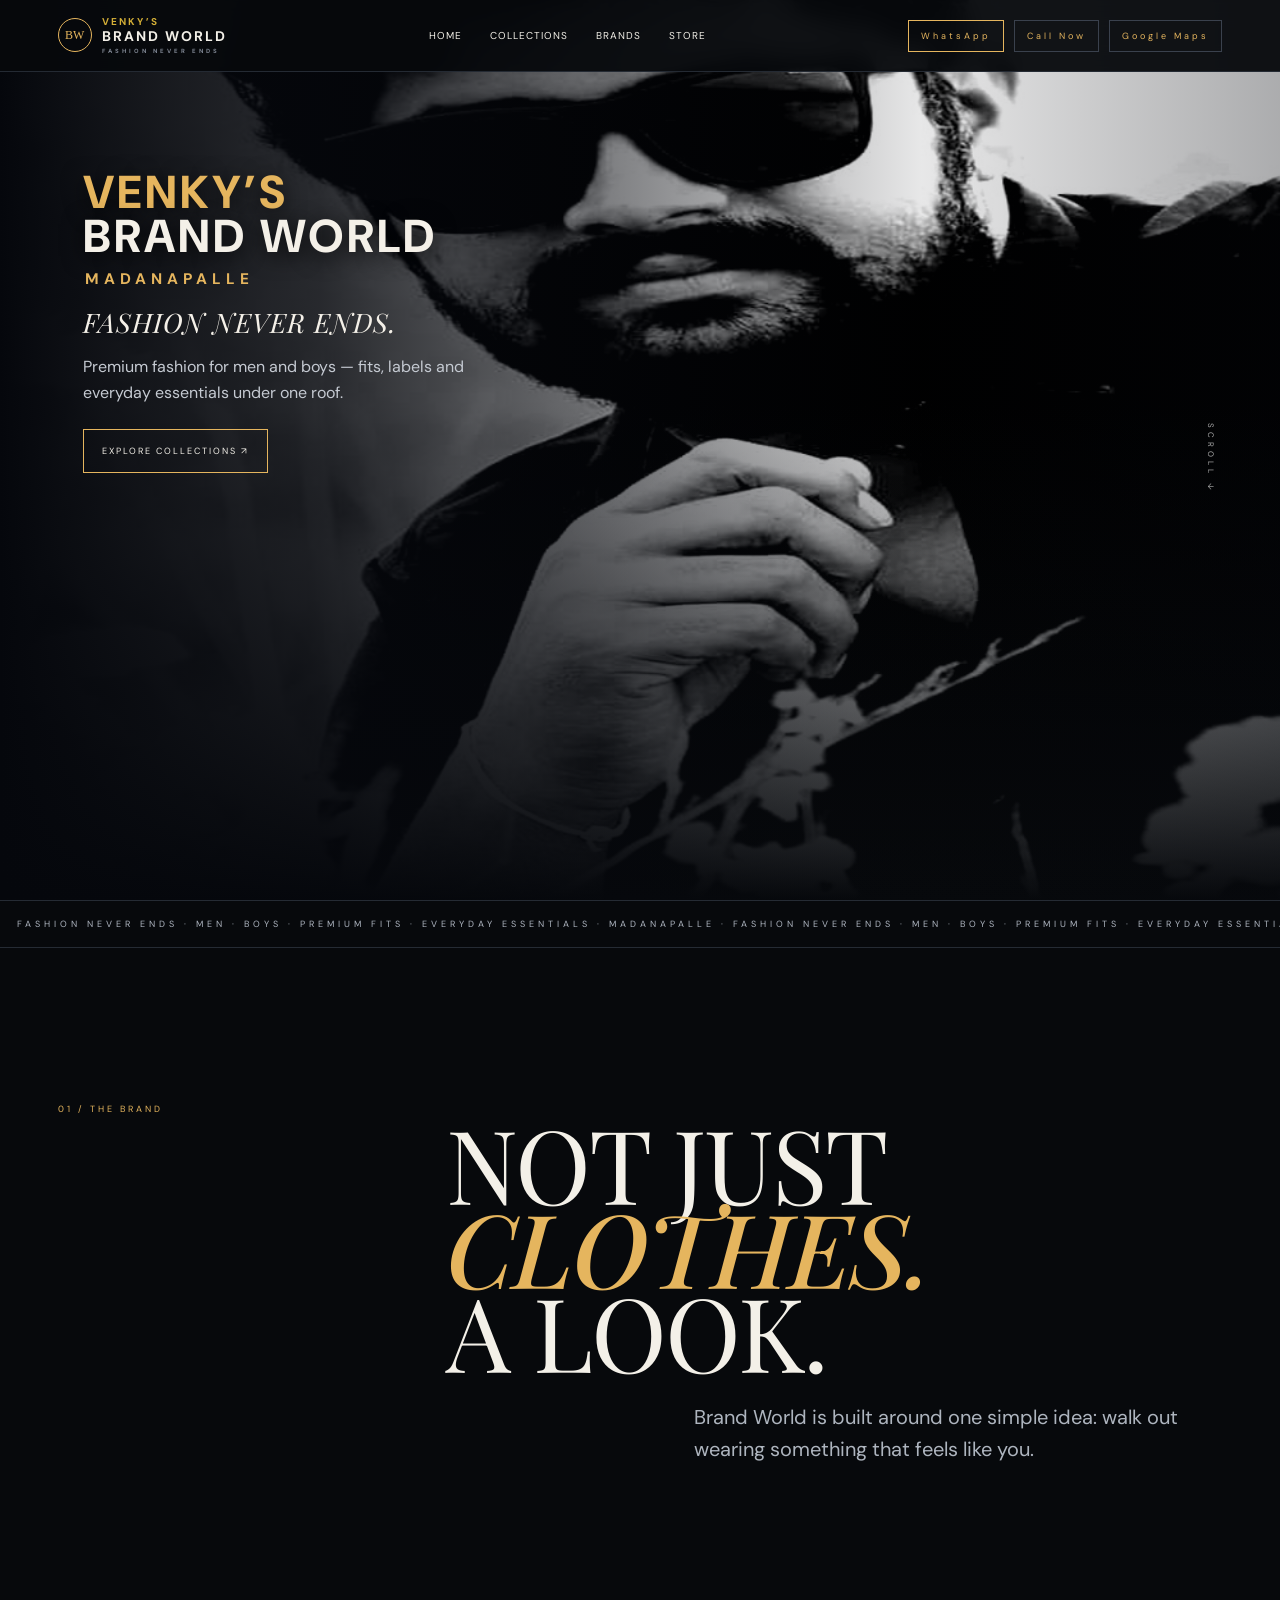
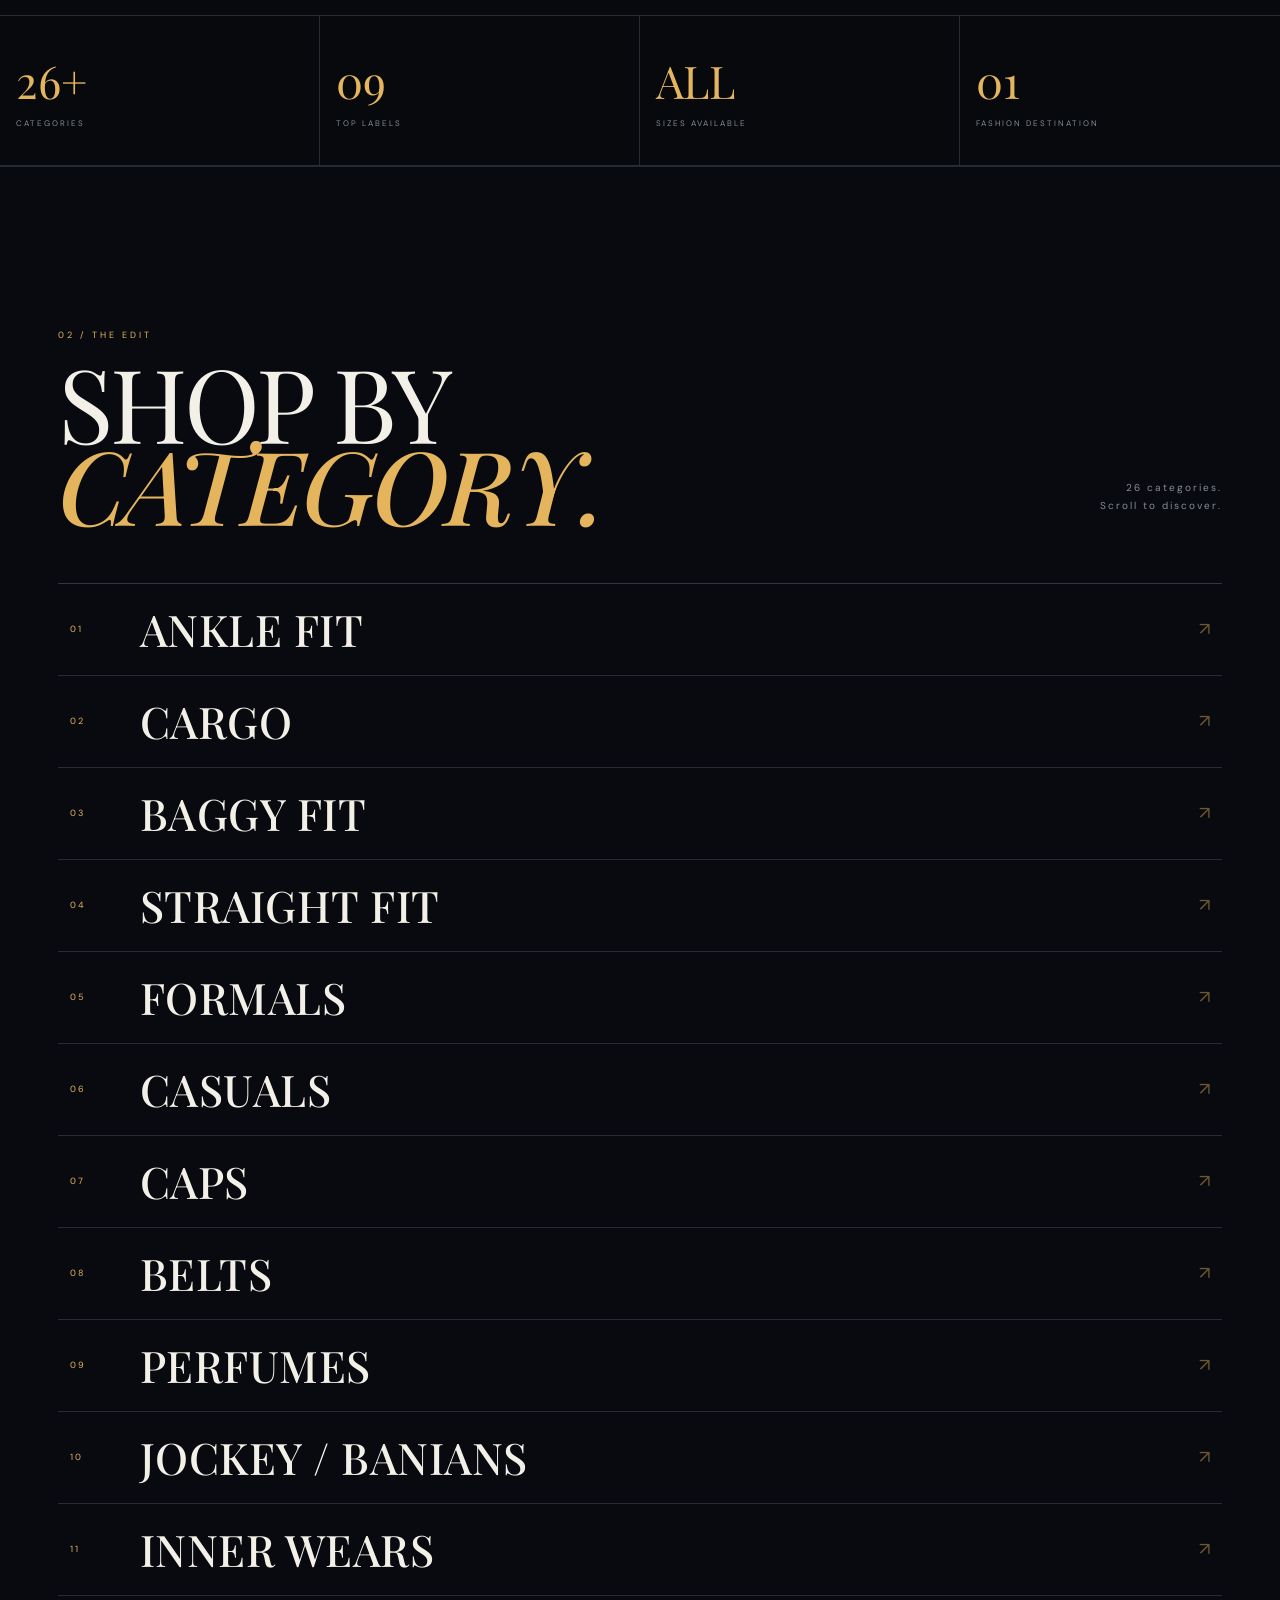
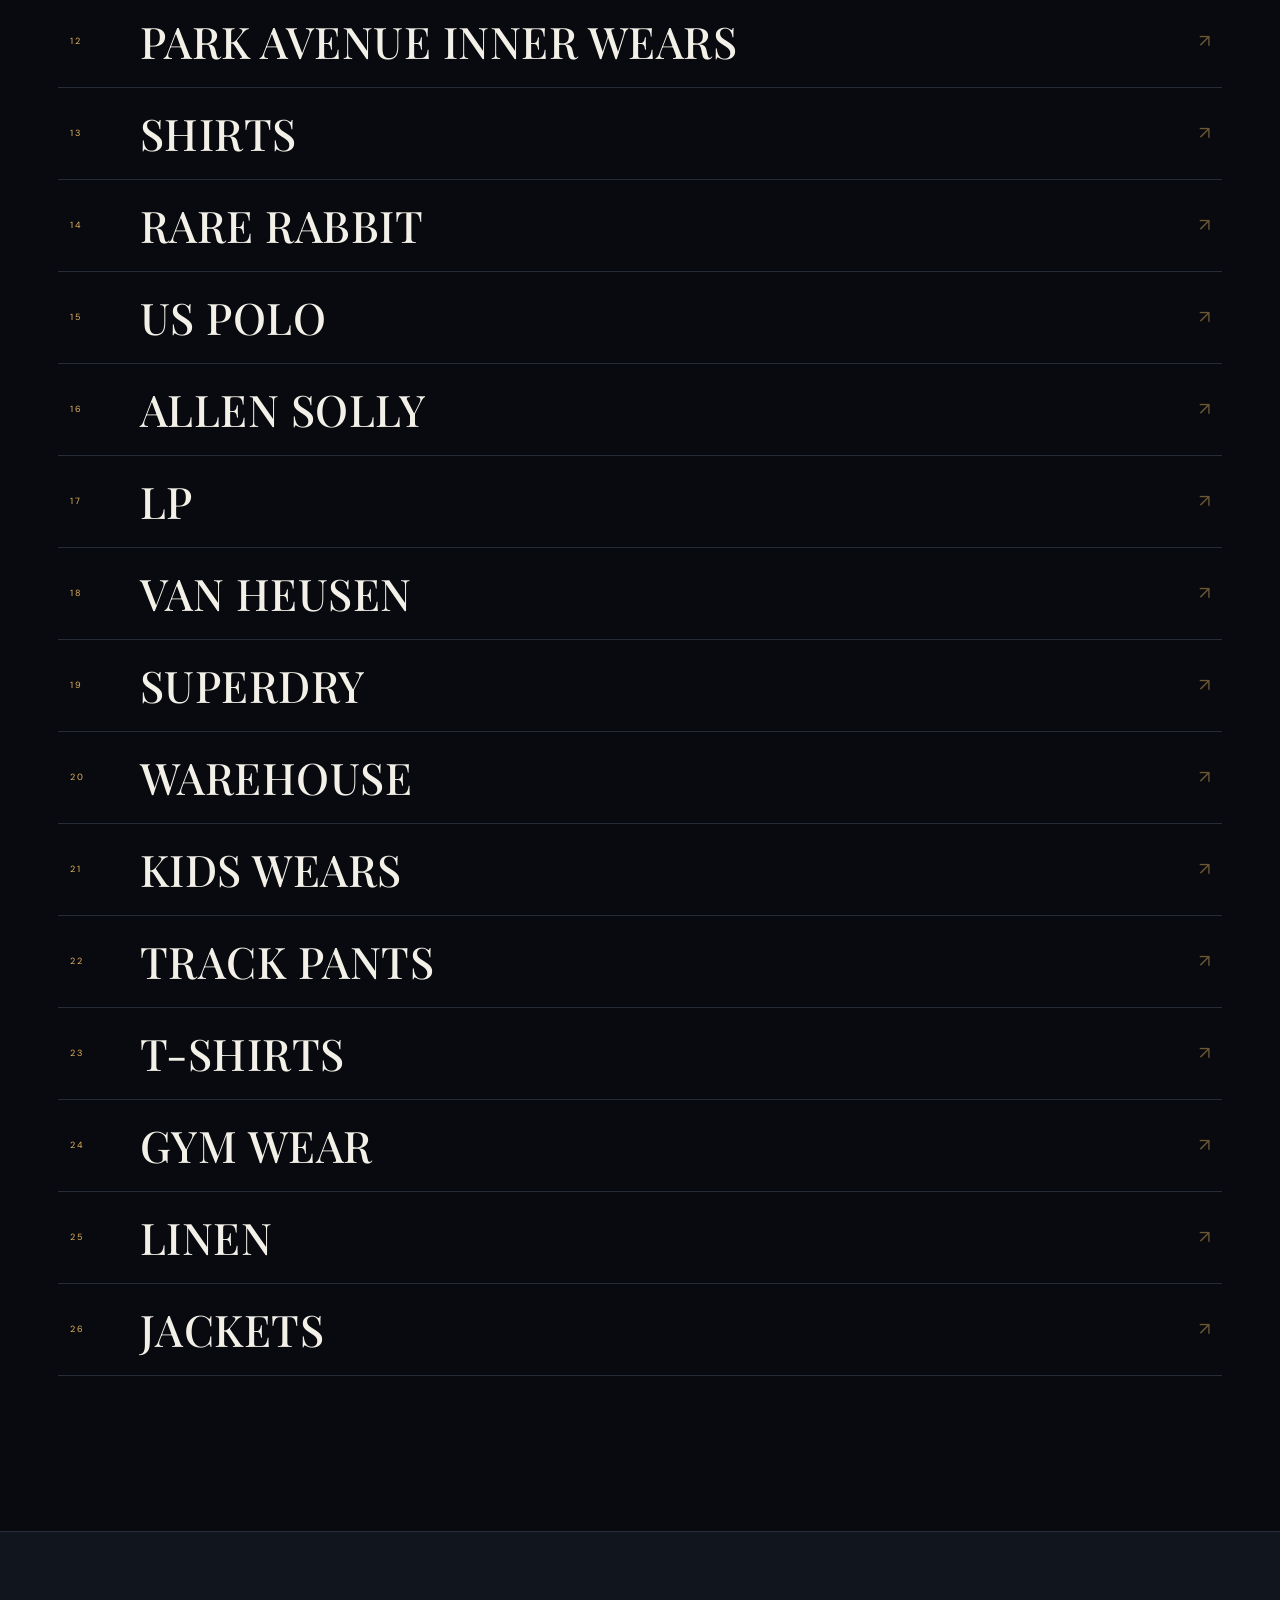
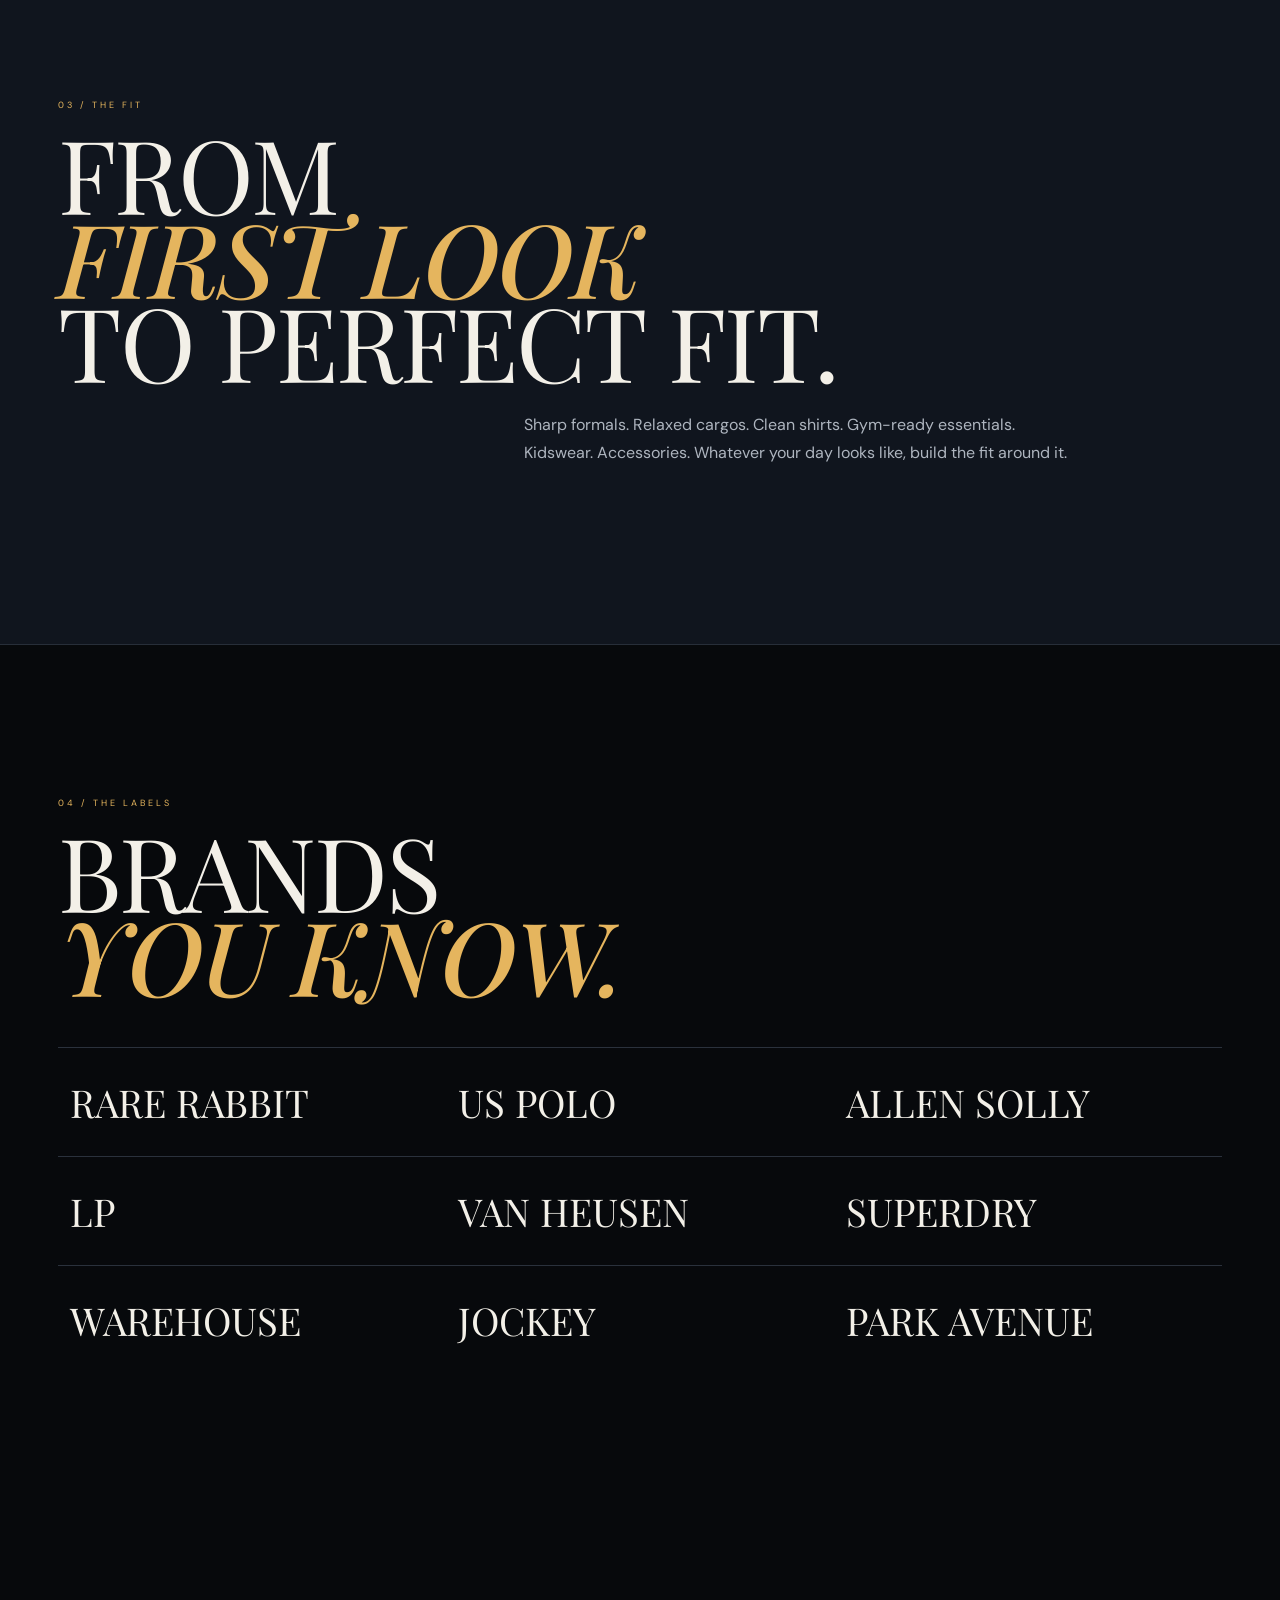
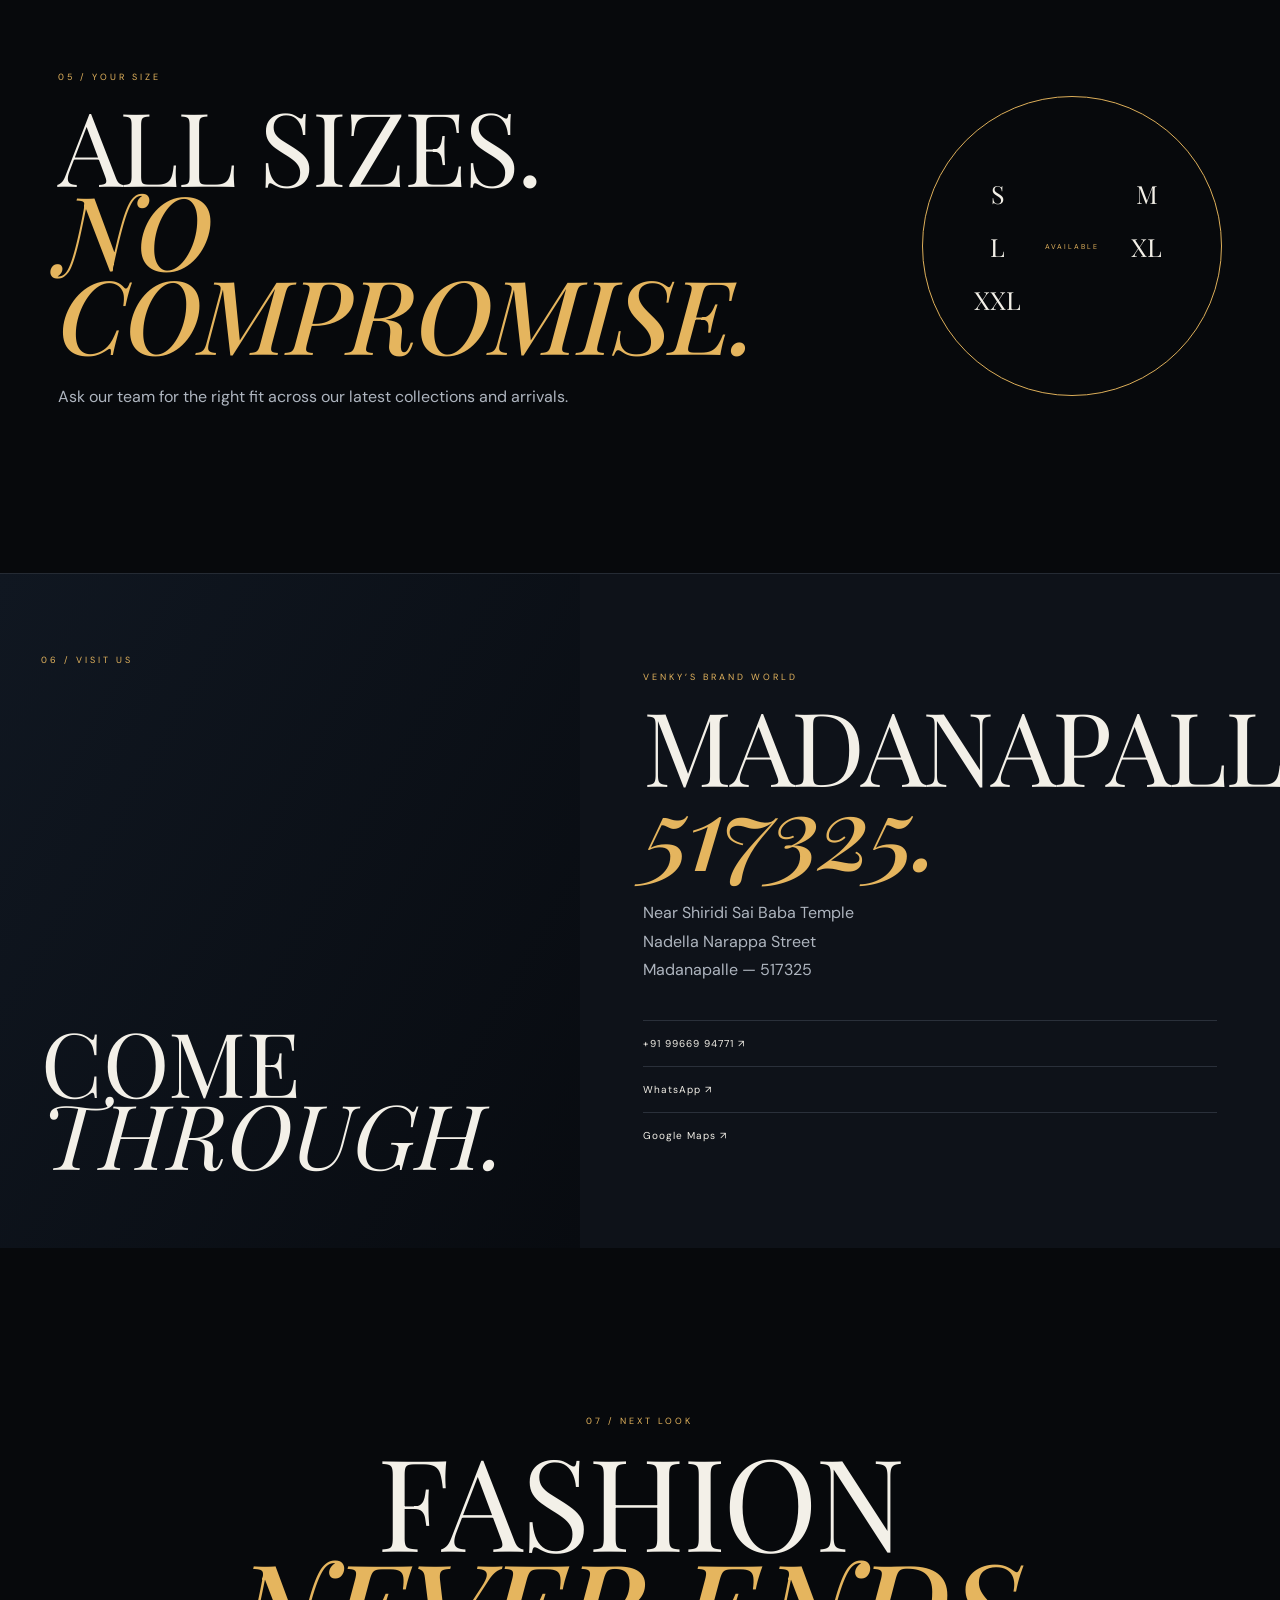
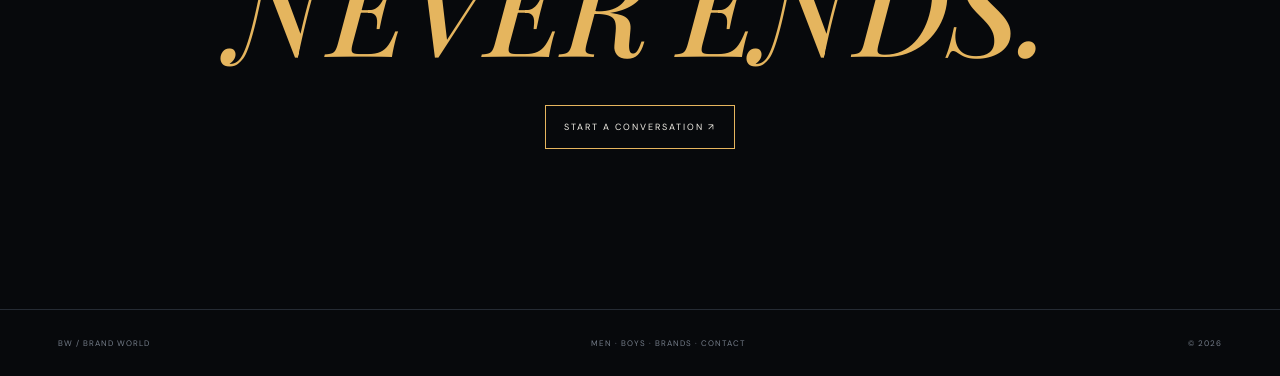
<file: index.html>
<!doctype html><html><head><meta charset="utf-8"><meta name="viewport" content="width=device-width,initial-scale=1"><title>Venky’s Brand World</title><link rel="preconnect" href="https://fonts.googleapis.com"><link rel="preconnect" href="https://fonts.gstatic.com" crossorigin><link href="https://fonts.googleapis.com/css2?family=DM+Sans:wght@400;500;600;700&family=Playfair+Display:ital,wght@0,500;0,600;0,700;1,500&display=swap" rel="stylesheet"><link rel="stylesheet" href="style.css"></head><body>
<div class="loader">VENKY’S<br><b>BRAND WORLD</b></div>
<header><a class="logo" href="#home"><strong>BW</strong><span><em>VENKY’S</em>BRAND WORLD<small>FASHION NEVER ENDS</small></span></a><nav><a href="#home">Home</a><a href="#categories">Collections</a><a href="#brands">Brands</a><a href="#store">Store</a></nav><div class="actions"><a href="https://wa.me/919966994771">WhatsApp</a><a href="tel:+919966994771">Call Now</a><a href="https://www.google.com/maps/search/?api=1&query=Brand+World+Nadella+Narappa+Street+Madanapalle" target="_blank" rel="noopener">Google Maps</a></div></header>
<section id="home" class="hero"><picture><source media="(max-width:700px)" srcset="assets/owner-mobile.jpg"><img src="owner-hero-new.jpg" alt="Owner of Venky’s Brand World"></picture><div class="shade"></div><div class="copy">
  <div class="hero-brand-title">
    <span class="brand-venkys">VENKY’S</span>
    <span class="brand-world">BRAND WORLD</span>
  </div>
  <div class="brand-location">MADANAPALLE</div>
  <div class="hero-tagline">FASHION NEVER ENDS.</div>
  <p>Premium fashion for men and boys — fits, labels and everyday essentials under one roof.</p>
  <a class="btn" href="#categories">EXPLORE COLLECTIONS ↗</a>
</div><div class="scroll">SCROLL ↓</div></section>
<div class="ticker">FASHION NEVER ENDS · MEN · BOYS · PREMIUM FITS · EVERYDAY ESSENTIALS · MADANAPALLE · FASHION NEVER ENDS · MEN · BOYS · PREMIUM FITS · EVERYDAY ESSENTIALS · MADANAPALLE ·</div>
<section class="intro wrap"><label>01 / THE BRAND</label><div><h2>NOT JUST<br><i>CLOTHES.</i><br>A LOOK.</h2><p>Brand World is built around one simple idea: walk out wearing something that feels like you.</p></div></section>
<section class="stats"><div><b>26+</b><span>CATEGORIES</span></div><div><b>09</b><span>TOP LABELS</span></div><div><b>ALL</b><span>SIZES AVAILABLE</span></div><div><b>01</b><span>FASHION DESTINATION</span></div></section>
<section id="categories" class="name-categories">
  <div class="wrap">
    <div class="name-head">
      <div><label>02 / THE EDIT</label><h2>SHOP BY<br><i>CATEGORY.</i></h2></div>
      <p>26 categories.<br>Scroll to discover.</p>
    </div>
    <div class="name-list"><div class="name-card reveal-name"><span>01</span><h3>ANKLE FIT</h3><b>↗</b></div><div class="name-card reveal-name"><span>02</span><h3>CARGO</h3><b>↗</b></div><div class="name-card reveal-name"><span>03</span><h3>BAGGY FIT</h3><b>↗</b></div><div class="name-card reveal-name"><span>04</span><h3>STRAIGHT FIT</h3><b>↗</b></div><div class="name-card reveal-name"><span>05</span><h3>FORMALS</h3><b>↗</b></div><div class="name-card reveal-name"><span>06</span><h3>CASUALS</h3><b>↗</b></div><div class="name-card reveal-name"><span>07</span><h3>CAPS</h3><b>↗</b></div><div class="name-card reveal-name"><span>08</span><h3>BELTS</h3><b>↗</b></div><div class="name-card reveal-name"><span>09</span><h3>PERFUMES</h3><b>↗</b></div><div class="name-card reveal-name"><span>10</span><h3>JOCKEY / BANIANS</h3><b>↗</b></div><div class="name-card reveal-name"><span>11</span><h3>INNER WEARS</h3><b>↗</b></div><div class="name-card reveal-name"><span>12</span><h3>PARK AVENUE INNER WEARS</h3><b>↗</b></div><div class="name-card reveal-name"><span>13</span><h3>SHIRTS</h3><b>↗</b></div><div class="name-card reveal-name"><span>14</span><h3>RARE RABBIT</h3><b>↗</b></div><div class="name-card reveal-name"><span>15</span><h3>US POLO</h3><b>↗</b></div><div class="name-card reveal-name"><span>16</span><h3>ALLEN SOLLY</h3><b>↗</b></div><div class="name-card reveal-name"><span>17</span><h3>LP</h3><b>↗</b></div><div class="name-card reveal-name"><span>18</span><h3>VAN HEUSEN</h3><b>↗</b></div><div class="name-card reveal-name"><span>19</span><h3>SUPERDRY</h3><b>↗</b></div><div class="name-card reveal-name"><span>20</span><h3>WAREHOUSE</h3><b>↗</b></div><div class="name-card reveal-name"><span>21</span><h3>KIDS WEARS</h3><b>↗</b></div><div class="name-card reveal-name"><span>22</span><h3>TRACK PANTS</h3><b>↗</b></div><div class="name-card reveal-name"><span>23</span><h3>T-SHIRTS</h3><b>↗</b></div><div class="name-card reveal-name"><span>24</span><h3>GYM WEAR</h3><b>↗</b></div><div class="name-card reveal-name"><span>25</span><h3>LINEN</h3><b>↗</b></div><div class="name-card reveal-name"><span>26</span><h3>JACKETS</h3><b>↗</b></div></div>
  </div>
</section>
<section class="statement"><div class="wrap"><label>03 / THE FIT</label><h2>FROM<br><i>FIRST LOOK</i><br>TO PERFECT FIT.</h2><p>Sharp formals. Relaxed cargos. Clean shirts. Gym-ready essentials. Kidswear. Accessories. Whatever your day looks like, build the fit around it.</p></div></section>
<section id="brands" class="brands wrap"><label>04 / THE LABELS</label><h2>BRANDS<br><i>YOU KNOW.</i></h2><div class="brandwall"><span>RARE RABBIT</span><span>US POLO</span><span>ALLEN SOLLY</span><span>LP</span><span>VAN HEUSEN</span><span>SUPERDRY</span><span>WAREHOUSE</span><span>JOCKEY</span><span>PARK AVENUE</span></div></section>
<section class="sizes wrap"><div><label>05 / YOUR SIZE</label><h2>ALL SIZES.<br><i>NO COMPROMISE.</i></h2><p>Ask our team for the right fit across our latest collections and arrivals.</p></div><div class="wheel"><span>S</span><span>M</span><span>L</span><span>XL</span><span>XXL</span><small>AVAILABLE</small></div></section>
<section id="store" class="store"><div class="store-art"><span>06 / VISIT US</span><strong>COME<br><i>THROUGH.</i></strong></div><div class="store-info"><label>VENKY’S BRAND WORLD</label><h2>MADANAPALLE<br><i>517325.</i></h2><p>Near Shiridi Sai Baba Temple<br>Nadella Narappa Street<br>Madanapalle — 517325</p><div class="links"><a href="tel:+919966994771">+91 99669 94771 ↗</a><a href="https://wa.me/919966994771">WhatsApp ↗</a><a href="https://www.google.com/maps/search/?api=1&query=Brand+World+Nadella+Narappa+Street+Madanapalle">Google Maps ↗</a></div></div></section>
<section class="cta wrap"><label>07 / NEXT LOOK</label><h2>FASHION<br><i>NEVER ENDS.</i></h2><a class="btn" href="https://wa.me/919966994771">START A CONVERSATION ↗</a></section>
<footer><div class="wrap"><span>BW / BRAND WORLD</span><span>MEN · BOYS · BRANDS · CONTACT</span><span>© 2026</span></div></footer><script src="script.js"></script></body></html>
</file>
<file: style.css>
*{box-sizing:border-box}html{scroll-behavior:smooth}body{margin:0;background:#07090c;color:#f3f0e8;font-family:"DM Sans",sans-serif}a{color:inherit;text-decoration:none}img{display:block;max-width:100%}.wrap{width:min(1220px,91%);margin:auto}label,header .actions a,.head p,.meta small{font-size:9px;letter-spacing:3px;color:#e5b55e}.loader{position:fixed;inset:0;z-index:100;background:#07090c;display:grid;place-items:center;text-align:center;font:38px/0.9 "Playfair Display";animation:fade 1s 1s forwards}.loader b{font:12px "DM Sans";letter-spacing:6px;color:#e5b55e}header{height:72px;position:fixed;z-index:50;inset:0 0 auto;display:flex;align-items:center;justify-content:space-between;padding:0 4.5%;background:#07090cf2;border-bottom:1px solid #242a33;backdrop-filter:blur(12px)}.logo{display:flex;align-items:center;gap:10px}.logo strong{border:1px solid #e5b55e;border-radius:50%;width:34px;height:34px;display:grid;place-items:center;color:#e5b55e;font:12px serif}.logo span{font-weight:700;letter-spacing:2px;font-size:14px}.logo small{display:block;font-size:6px;letter-spacing:3px;color:#818895;margin-top:3px}nav{display:flex;gap:28px;font-size:10px;text-transform:uppercase;letter-spacing:1px}nav a:hover{color:#e5b55e}.actions{display:flex;gap:10px}.actions a{border:1px solid #3a414d;padding:9px 12px;color:#ddd}.actions a:first-child{border-color:#e5b55e}.hero{height:100vh;min-height:680px;position:relative;overflow:hidden}.hero>img{width:100%;height:100%;object-fit:cover;object-position:center 30%}.shade{position:absolute;inset:0;background:linear-gradient(90deg,#05070be6,#05070b98 42%,#05070b25 72%,#05070b99),linear-gradient(0deg,#07090c,transparent 48%)}.copy{position:absolute;left:7%;top:20%;max-width:650px}.copy>small{font-size:9px;letter-spacing:3px;color:#e5b55e}.copy h1{font:clamp(65px,9vw,135px)/.76 "Playfair Display";letter-spacing:-3px;margin:30px 0}.copy h1 i,h2 i{color:#e5b55e;font-weight:500}.copy p{max-width:450px;color:#c0c5ce;line-height:1.7}.btn{display:inline-block;border:1px solid #e5b55e;padding:15px 18px;margin-top:20px;font-size:9px;letter-spacing:2px}.btn:hover{background:#e5b55e;color:#07090c}.scroll{position:absolute;right:5%;top:47%;writing-mode:vertical-rl;font-size:8px;letter-spacing:4px;color:#aaa}.ticker{white-space:nowrap;overflow:hidden;border-block:1px solid #252b34;padding:17px;font-size:9px;letter-spacing:4px;color:#aeb5c0}.ticker{animation:none}.intro{display:grid;grid-template-columns:1fr 2fr;padding:155px 0 130px}.intro h2,.head h2,.statement h2,.brands h2,.sizes h2,.store-info h2,.cta h2{font:clamp(58px,8vw,112px)/.82 "Playfair Display";margin:18px 0 28px;letter-spacing:-2px}.intro p{max-width:550px;margin-left:32%;font-size:20px;line-height:1.6;color:#aeb5bf}.stats{display:grid;grid-template-columns:repeat(4,1fr);border-block:1px solid #252b34}.stats div{padding:34px 5%;border-right:1px solid #252b34}.stats div:last-child{border:0}.stats b{display:block;color:#e5b55e;font:45px "Playfair Display"}.stats span{font-size:8px;letter-spacing:2px;color:#858d99}.work{padding:150px 0}.head{display:flex;justify-content:space-between;align-items:end;margin-bottom:55px}.head p{text-align:right;color:#838b97;line-height:1.8}.grid{display:grid;grid-template-columns:repeat(3,1fr);gap:28px 16px}.card{border-top:1px solid #303742;padding-top:12px}.pic{aspect-ratio:1.55;overflow:hidden;position:relative;background:#11151c}.pic img{width:100%;height:100%;object-fit:cover;transition:.7s}.card:hover img{transform:scale(1.05)}.pic span{position:absolute;top:12px;left:12px;background:#07090ddd;color:#e5b55e;padding:6px 8px;font-size:8px}.meta{display:flex;justify-content:space-between;padding:15px 4px 5px}.meta h3{margin:8px 0 0;font-size:16px}.meta>b{color:#e5b55e}.statement{background:#10151e;border-block:1px solid #272e39;padding:160px 0}.statement p{max-width:560px;margin-left:40%;color:#aeb5bf;line-height:1.8}.brands{padding:145px 0}.brandwall{display:grid;grid-template-columns:repeat(3,1fr);margin-top:50px}.brandwall span{font:clamp(22px,3vw,40px) "Playfair Display";padding:28px 12px;border-top:1px solid #2a313c}.sizes{display:grid;grid-template-columns:1.5fr .5fr;gap:50px;align-items:center;padding:145px 0}.sizes p{color:#aeb5bf;line-height:1.8}.wheel{width:300px;height:300px;border:1px solid #dcae59;border-radius:50%;display:grid;grid-template-columns:1fr 1fr;align-content:center;text-align:center;justify-self:end;position:relative}.wheel span{font:25px "Playfair Display";padding:10px}.wheel small{position:absolute;inset:50% auto auto 50%;transform:translate(-50%,-50%);font-size:7px;letter-spacing:2px;color:#e5b55e}.store{display:grid;grid-template-columns:1.2fr .8fr;background:#0e1219;border-top:1px solid #252b34}.store-art{min-height:570px;background:linear-gradient(120deg,#101721,#080b10);padding:80px 7%;display:flex;flex-direction:column;justify-content:space-between}.store-art>span{color:#e5b55e;font-size:9px;letter-spacing:3px}.store-art strong{font:clamp(55px,7vw,100px)/.8 "Playfair Display"}.store-info{padding:90px 9%}.store-info p{color:#aeb5bf;line-height:1.8}.links{display:grid;margin-top:35px}.links a{border-top:1px solid #2a303a;padding:16px 0;font-size:10px;letter-spacing:1px}.links a:hover{color:#e5b55e}.cta{text-align:center;padding:160px 0}.cta h2{font-size:clamp(65px,10vw,140px)}footer{border-top:1px solid #252b34;padding:28px 0;color:#747d89;font-size:8px;letter-spacing:1px}footer .wrap{display:flex;justify-content:space-between}@keyframes fade{to{opacity:0;visibility:hidden}}@media(max-width:800px){nav{display:none}.actions a:last-child{display:none}.copy{left:6%;top:18%}.copy h1{font-size:65px}.intro{grid-template-columns:1fr;gap:25px}.intro p,.statement p{margin-left:0}.stats{grid-template-columns:1fr 1fr}.stats div:nth-child(2){border-right:0}.grid{grid-template-columns:1fr 1fr}.brandwall{grid-template-columns:1fr 1fr}.sizes{grid-template-columns:1fr}.wheel{justify-self:center}.store{grid-template-columns:1fr}.store-art{min-height:360px}footer .wrap{flex-direction:column;gap:12px}}@media(max-width:520px){.grid,.brandwall{grid-template-columns:1fr}.hero{min-height:620px}.copy h1{font-size:56px}.intro,.work,.brands,.sizes,.cta{padding-top:90px;padding-bottom:90px}.statement{padding:100px 0}}

/* ===== NAMES-ONLY CATEGORY SCROLL ===== */
.name-categories{padding:155px 0;background:#080a0f;border-top:1px solid #252b34}
.name-head{display:flex;justify-content:space-between;align-items:end;margin-bottom:58px}
.name-head h2{font:clamp(60px,8vw,115px)/.8 "Playfair Display";margin:18px 0 0;letter-spacing:-3px}
.name-head h2 i{color:#e5b55e;font-weight:500}
.name-head p{font-size:10px;line-height:1.8;letter-spacing:2px;text-align:right;color:#858d99}
.name-list{border-top:1px solid #303742}
.name-card{display:grid;grid-template-columns:70px 1fr 60px;align-items:center;min-height:92px;border-bottom:1px solid #252c36;padding:0 12px;transition:background .35s, padding .35s, transform .35s}
.name-card span{font-size:9px;letter-spacing:2px;color:#e5b55e}
.name-card h3{font:clamp(27px,3.4vw,52px) "Playfair Display";font-weight:500;letter-spacing:.5px;margin:0;transition:transform .35s,color .35s}
.name-card b{justify-self:end;color:#e5b55e;font-size:18px;font-weight:400;opacity:.45;transition:opacity .35s,transform .35s}
.name-card:hover{background:#10151e;padding-left:28px}
.name-card:hover h3{transform:translateX(8px);color:#e5b55e}
.name-card:hover b{opacity:1;transform:translateX(-5px)}
.reveal-name{opacity:0;transform:translateY(35px);transition:opacity .75s ease,transform .75s ease}
.reveal-name.show{opacity:1;transform:none}
@media(max-width:700px){.name-head{align-items:flex-start;gap:25px}.name-head p{text-align:left}.name-card{grid-template-columns:45px 1fr 35px;min-height:75px}.name-card h3{font-size:25px}.name-card:hover{padding-left:18px}}
@media(max-width:480px){.name-categories{padding:95px 0}.name-head{display:block}.name-head p{margin-top:20px}.name-card h3{font-size:22px}}

/* ===== VENKY'S BRAND WORLD — STRONGER BRAND HIGHLIGHT ===== */
.hero-brand-title{
  display:flex;
  align-items:baseline;
  flex-wrap:wrap;
  gap:10px;
  font-size:clamp(23px,3vw,42px);
  line-height:1;
  letter-spacing:5px;
  font-weight:700;
  margin-bottom:12px;
  text-transform:uppercase;
  text-shadow:0 5px 28px rgba(0,0,0,.75);
}
.hero-brand-title strong{
  color:#e5b55e;
  font-weight:700;
  position:relative;
}
.hero-brand-title strong:after{
  content:"";
  position:absolute;
  left:0;
  right:0;
  bottom:-8px;
  height:1px;
  background:linear-gradient(90deg,#e5b55e,transparent);
}
.hero-tagline{
  display:inline-block;
  color:#f4f0e8;
  border-left:2px solid #e5b55e;
  padding-left:13px;
  margin:8px 0 16px;
  font:italic clamp(17px,2vw,27px) "Playfair Display";
  letter-spacing:2px;
}
.brand-ribbon{
  width:100%;
  border-top:1px solid #3a414c;
  border-bottom:1px solid #3a414c;
  padding:18px 0;
  margin-bottom:55px;
  display:flex;
  align-items:center;
  gap:18px;
  overflow:hidden;
  white-space:nowrap;
}
.brand-ribbon span{
  font-size:11px;
  letter-spacing:5px;
  color:#f4f0e8;
}
.brand-ribbon b{
  font:700 clamp(20px,3vw,34px) "Playfair Display";
  letter-spacing:2px;
  color:#e5b55e;
}
.brand-ribbon em{
  font-size:9px;
  letter-spacing:4px;
  color:#929aa6;
  font-style:normal;
}
@media(max-width:600px){
  .hero-brand-title{font-size:20px;letter-spacing:3px;gap:7px}
  .hero-tagline{font-size:17px}
  .brand-ribbon{gap:11px;overflow:auto}
  .brand-ribbon em{font-size:7px;letter-spacing:2px}
}

/* EXTRA LARGE VENKY'S BRAND WORLD */
.hero-brand-title{
  font-size:clamp(34px,5vw,72px)!important;
  letter-spacing:7px!important;
  font-weight:800!important;
  gap:14px!important;
  margin-bottom:18px!important;
}
.hero-brand-title strong{
  font-size:1.08em!important;
}
.hero-tagline{
  font-size:clamp(21px,2.8vw,38px)!important;
  letter-spacing:3px!important;
  padding-left:18px!important;
  margin:10px 0 22px!important;
}
.brand-ribbon b{
  font-size:clamp(28px,4vw,50px)!important;
}
@media(max-width:700px){
  .hero-brand-title{
    font-size:clamp(27px,8vw,43px)!important;
    letter-spacing:4px!important;
  }
  .hero-tagline{font-size:20px!important}
}

/* MEDIUM VENKY'S BRAND WORLD SIZE */
.hero-brand-title{
  font-size:clamp(27px,3.6vw,52px)!important;
  letter-spacing:5px!important;
  gap:10px!important;
  margin-bottom:14px!important;
}
.hero-brand-title strong{font-size:1.05em!important}
.hero-tagline{
  font-size:clamp(18px,2.2vw,29px)!important;
  letter-spacing:2px!important;
  padding-left:14px!important;
  margin:8px 0 18px!important;
}
.brand-ribbon b{font-size:clamp(24px,3.2vw,40px)!important}
@media(max-width:700px){
  .hero-brand-title{font-size:clamp(24px,6.5vw,36px)!important;letter-spacing:3px!important}
  .hero-tagline{font-size:18px!important}
}

/* LARGER HERO LOCATION / BRAND LINE */
.copy>small{
  display:block!important;
  font-size:clamp(14px,1.8vw,23px)!important;
  letter-spacing:4px!important;
  font-weight:700!important;
  color:#f0ece3!important;
  margin-top:12px!important;
}

/* ===== HERO BRAND POSITION / COLORS ===== */
.hero .copy{
  top:15%!important;
  left:7%!important;
  max-width:520px!important;
  z-index:5!important;
}
.hero-brand-title{
  display:flex!important;
  flex-direction:column!important;
  align-items:flex-start!important;
  gap:2px!important;
  font-size:clamp(30px,4vw,56px)!important;
  line-height:.98!important;
  letter-spacing:4px!important;
  margin-bottom:18px!important;
  text-shadow:0 4px 22px rgba(0,0,0,.8)!important;
}
.hero-brand-title .brand-venkys{
  color:#e5b55e!important;
  font-weight:800!important;
}
.hero-brand-title .brand-world{
  color:#f4f0e8!important;
  font-weight:800!important;
}
.hero-brand-title .brand-location{
  color:#e5b55e!important;
  font-size:.42em!important;
  letter-spacing:5px!important;
  font-family:"DM Sans",sans-serif!important;
  font-weight:700!important;
  margin-top:7px!important;
}
.hero-tagline{
  margin-top:4px!important;
}
.hero .copy>small{
  font-size:9px!important;
  letter-spacing:3px!important;
  color:#bfc5ce!important;
}
/* Keep the branding safely on the left side, away from the owner's face. */
@media(min-width:1000px){
  .hero .copy{max-width:500px!important}
}
@media(max-width:700px){
  .hero .copy{
    top:13%!important;
    left:6%!important;
    max-width:360px!important;
  }
  .hero-brand-title{
    font-size:clamp(26px,7vw,40px)!important;
    letter-spacing:3px!important;
  }
  .hero-brand-title .brand-location{
    font-size:9px!important;
    letter-spacing:3px!important;
  }
}

/* ===== CLEAN HERO BRANDING FINAL ===== */
.hero{background:#07090c!important}
.hero>img{
  object-position:68% 30%!important;
}
.shade{
  background:
    linear-gradient(90deg,#05070c 0%,#05070cd9 25%,#05070c86 47%,#05070c18 72%,#05070c55 100%),
    linear-gradient(0deg,#07090c 0%,transparent 55%)!important;
}
.hero .copy{
  left:6.5%!important;
  top:19%!important;
  width:min(510px,42vw)!important;
  max-width:510px!important;
  z-index:8!important;
}
.hero-brand-title{
  display:flex!important;
  flex-direction:column!important;
  align-items:flex-start!important;
  gap:0!important;
  margin:0!important;
  padding:0!important;
  line-height:.92!important;
  letter-spacing:3px!important;
  text-transform:uppercase!important;
}
.hero-brand-title .brand-venkys{
  color:#e5b55e!important;
  font:800 clamp(30px,3.6vw,54px)/.95 "DM Sans",sans-serif!important;
  margin:0!important;
}
.hero-brand-title .brand-world{
  color:#f4f0e8!important;
  font:800 clamp(30px,3.6vw,54px)/.95 "DM Sans",sans-serif!important;
  margin:0!important;
}
.brand-location{
  display:block!important;
  color:#e5b55e!important;
  font:700 clamp(12px,1.2vw,17px)/1 "DM Sans",sans-serif!important;
  letter-spacing:5px!important;
  margin-top:13px!important;
  padding-left:2px!important;
}
.hero-tagline{
  color:#f4f0e8!important;
  font:italic clamp(19px,2.1vw,29px)/1 "Playfair Display",serif!important;
  letter-spacing:1px!important;
  border:0!important;
  padding:0!important;
  margin:22px 0 18px!important;
}
.hero .copy>p{
  margin:0!important;
  max-width:420px!important;
  color:#c5cad2!important;
  line-height:1.65!important;
}
.hero .copy .btn{
  margin-top:22px!important;
}
@media(max-width:800px){
  .hero>img{object-position:67% 28%!important}
  .hero .copy{
    left:6%!important;
    top:16%!important;
    width:78%!important;
    max-width:390px!important;
  }
  .hero-brand-title .brand-venkys,
  .hero-brand-title .brand-world{
    font-size:clamp(25px,7vw,40px)!important;
  }
  .brand-location{font-size:10px!important;letter-spacing:4px!important}
  .hero-tagline{font-size:19px!important;margin:17px 0!important}
}
@media(max-width:520px){
  .hero .copy{top:14%!important}
  .hero>img{object-position:69% 25%!important}
}


/* MOBILE OWNER HERO FIX */
@media (max-width: 700px) {
  .hero,
  .hero-media,
  .hero-image,
  .hero__media {
    overflow: hidden;
  }

  .hero img,
  .hero-media img,
  .hero-image img,
  .hero__media img,
  .hero video {
    object-position: 64% 18% !important;
  }

  .hero::after,
  .hero-media::after,
  .hero-image::after,
  .hero__media::after {
    opacity: 0.42 !important;
  }
}

/* MOBILE OWNER IMAGE: dedicated crop for narrow screens */
.hero > picture { display:block; width:100%; height:100%; }
.hero > picture > img { width:100%; height:100%; object-fit:cover; object-position:center center; }
@media (max-width:700px){
  .hero > picture > img { object-position:center center !important; }
  .hero .shade { background:linear-gradient(90deg,#05070bbd,#05070b55 55%,#05070b25),linear-gradient(0deg,#07090cdd,transparent 52%); }
}

/* FINAL MOBILE HERO COMPOSITION */
@media (max-width: 700px) {
  .hero > picture > img { object-position: 58% center !important; }
  .hero .shade {
    background: linear-gradient(90deg, #05070bf0 0%, #05070bc4 32%, #05070b52 58%, #05070b18 100%),
                linear-gradient(0deg, #07090ce0 0%, transparent 58%);
  }
  .hero .copy { left: 5.5% !important; top: 15% !important; max-width: 54% !important; }
  .hero-brand-title { font-size: clamp(23px, 6vw, 34px) !important; letter-spacing: 2.5px !important; }
  .hero-tagline { font-size: 17px !important; }
  .hero .copy > p { font-size: 14px !important; line-height: 1.65 !important; }
  .hero .copy .btn { padding: 13px 14px !important; font-size: 8px !important; }
}


/* ===== FINAL MOBILE: SHOW THE FULL OWNER PHOTO ===== */
@media (max-width:700px){
  .hero{
    height:auto!important;
    min-height:0!important;
    display:flex!important;
    flex-direction:column!important;
    overflow:hidden!important;
    background:#07090c!important;
  }
  .hero > picture{
    position:relative!important;
    display:block!important;
    width:100%!important;
    height:auto!important;
    flex:none!important;
    margin:0!important;
  }
  .hero > picture > img{
    display:block!important;
    width:100%!important;
    height:auto!important;
    max-width:none!important;
    object-fit:contain!important;
    object-position:center center!important;
  }
  .hero .shade{
    position:absolute!important;
    inset:0!important;
    height:100%!important;
    background:linear-gradient(180deg,rgba(5,7,12,.08) 0%,rgba(5,7,12,.18) 45%,rgba(5,7,12,.92) 100%)!important;
    z-index:2!important;
    pointer-events:none!important;
  }
  .hero .copy{
    position:relative!important;
    left:auto!important;
    top:auto!important;
    width:100%!important;
    max-width:none!important;
    margin-top:-92px!important;
    padding:0 7% 34px!important;
    z-index:8!important;
  }
  .hero-brand-title .brand-venkys,
  .hero-brand-title .brand-world{
    font-size:clamp(28px,8vw,38px)!important;
  }
  .brand-location{font-size:10px!important;letter-spacing:4px!important;margin-top:10px!important}
  .hero-tagline{font-size:18px!important;margin:14px 0 12px!important}
  .hero .copy>p{font-size:14px!important;line-height:1.55!important;max-width:340px!important}
  .hero .copy .btn{margin-top:16px!important;padding:13px 16px!important;font-size:8px!important}
  .hero .scroll{display:none!important}
}

/* FINAL HEADER: VENKY’S gold highlight */
.logo span{display:flex;flex-direction:column;align-items:flex-start;line-height:1;}
.logo span em{display:block;font-style:normal;color:#d4af37;font-size:.62rem;letter-spacing:.22em;font-weight:700;margin-bottom:3px;}
.logo span small{display:block;margin-top:5px;}
@media(max-width:700px){.logo span em{font-size:.54rem;letter-spacing:.18em;margin-bottom:2px;}}
</file>
